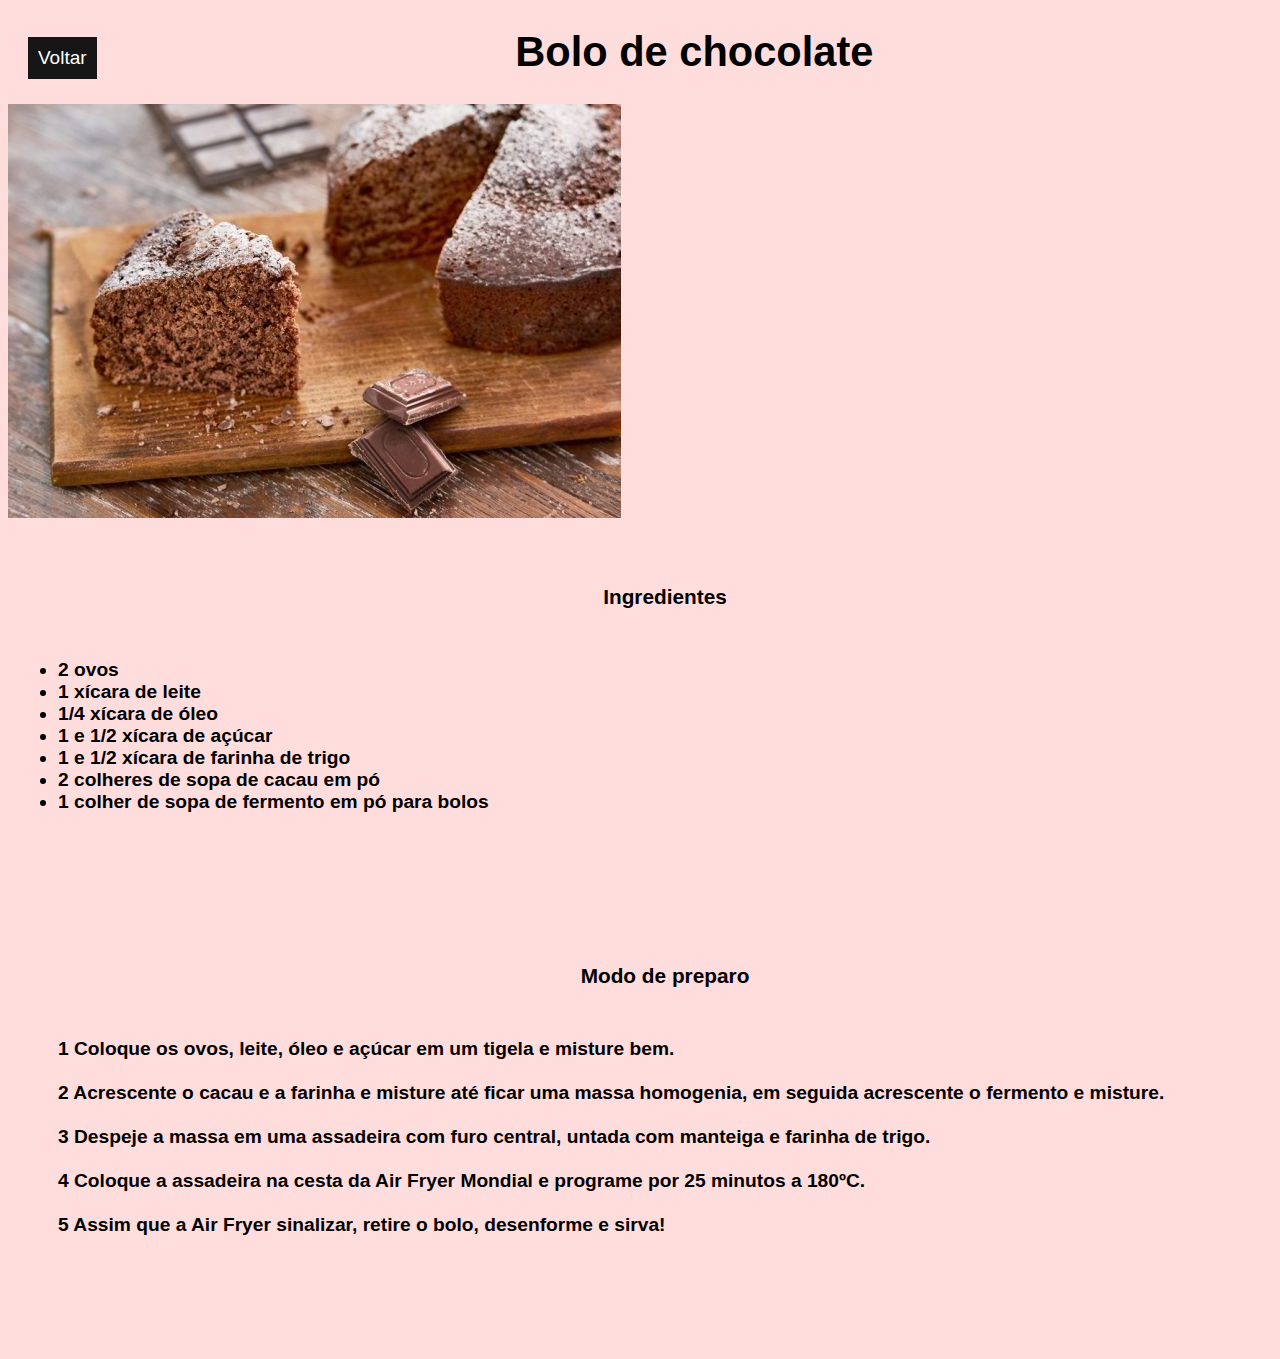
<file: bolo.html>
<!DOCTYPE html>
<html lang="en">

    <head>
        <meta charset="UTF-8">
        <title>Bolo De Chocolate</title>
        <link rel="icon" href="../img/foto do titulo.png">
        <link rel= "stylesheet" href="styles.css">
    </head>

    <body>
        <a href="../index.html"><button class="botao">Voltar</button></a>
        <div>
            <h1><strong>Bolo de chocolate</strong></h1>
            <img class="foto" src="../bolodechocolate.jpg"/>
            <h2>Ingredientes</h2>
            <h3>
               <li>2 ovos</li> 
               <li>1 xícara de leite</li> 
               <li>1/4 xícara de óleo</li> 
               <li>1 e 1/2 xícara de açúcar</li> 
               <li>1 e 1/2 xícara de farinha de trigo</li> 
               <li>2 colheres de sopa de cacau em pó</li> 
               <li>1 colher de sopa de fermento em pó para bolos</li> 
            </h3>
            <h2>Modo de preparo</h2>
            <h3>
                1
                Coloque os ovos, leite, óleo e açúcar em um tigela e misture bem.<br> <br>
                2
                Acrescente o cacau e a farinha e misture até ficar uma massa homogenia, em seguida acrescente o fermento e misture.<br> <br>
                3
                Despeje a massa em uma assadeira com furo central, untada com manteiga e farinha de trigo.<br> <br>
                4
                Coloque a assadeira na cesta da Air Fryer Mondial e programe por 25 minutos a 180ºC.<br> <br>
                5
                Assim que a Air Fryer sinalizar, retire o bolo, desenforme e sirva!<br> <br>
            </h3>
        </div>
    </body>

</html>
</file>
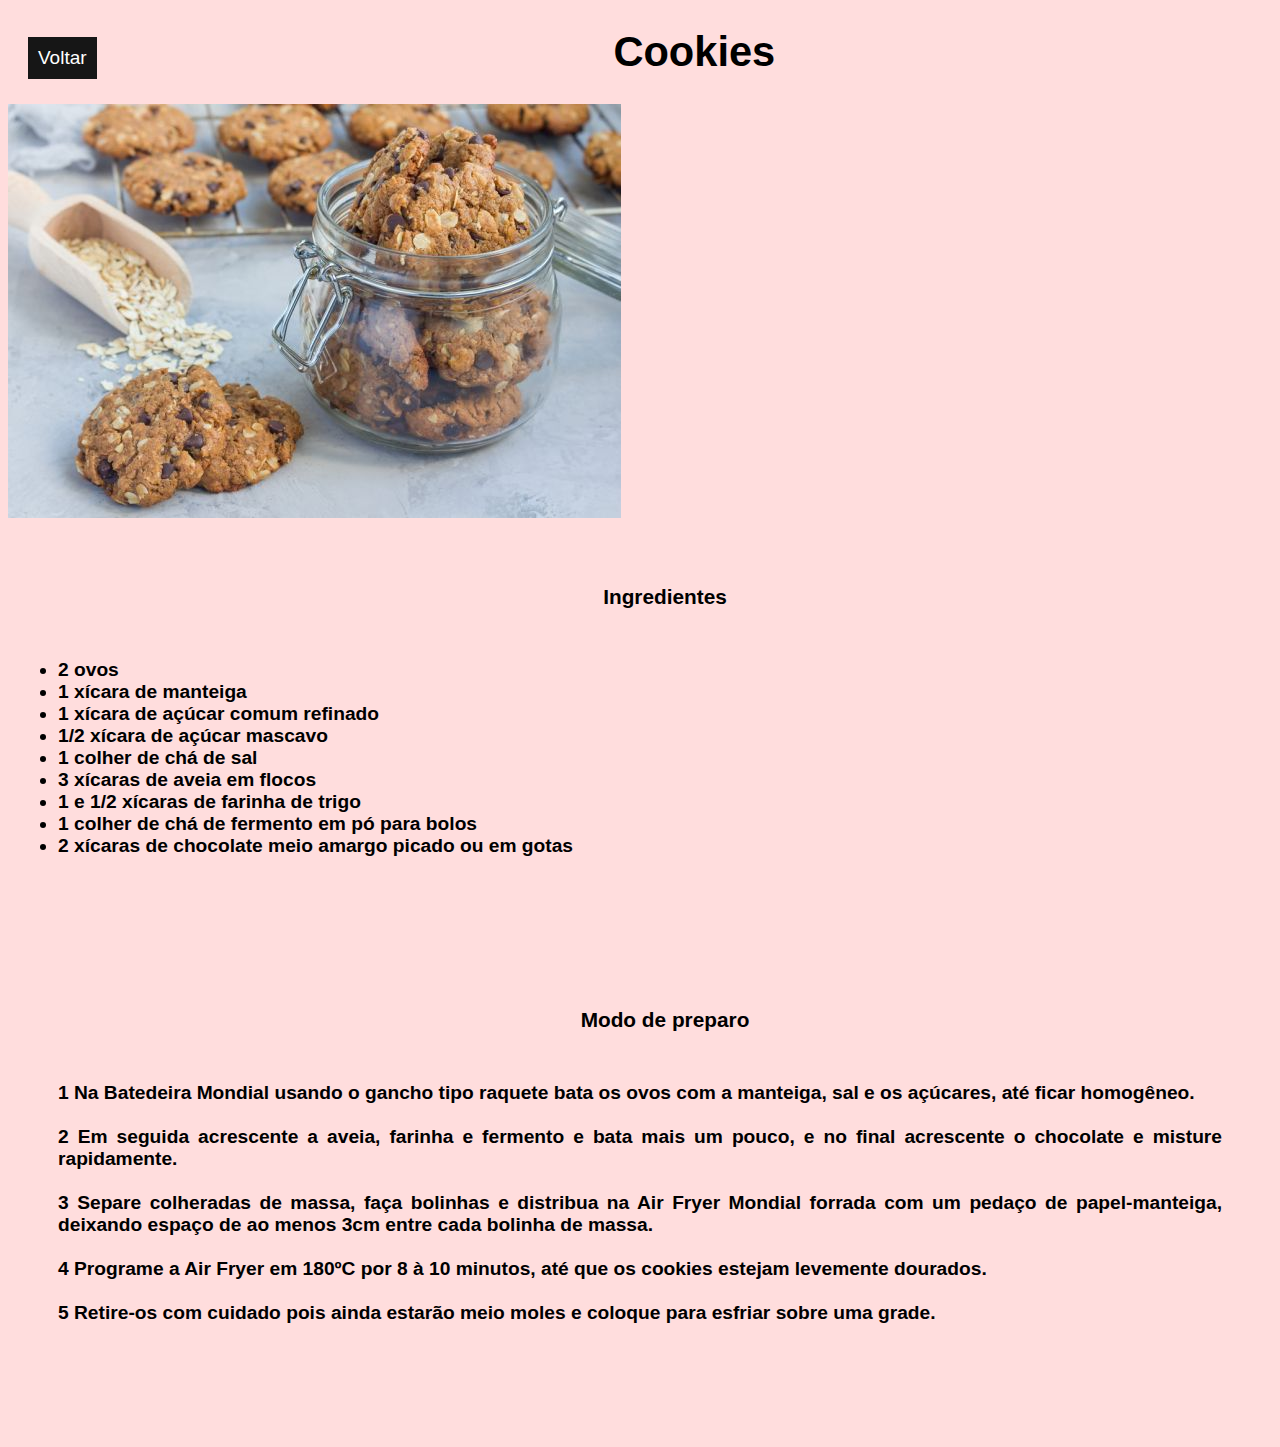
<file: cookie.html>
<!DOCTYPE html>
<html lang="en">

    <head>
        <meta charset="UTF-8">
        <link rel="icon" href="../img/foto do titulo.png">
        <link rel= "stylesheet" href="styles.css">
        <title>Cookie</title>
    </head>

    <body>
        <a href="../index.html"><button class="botao">Voltar</button></a>

        <div>
            <h1><strong>Cookies</strong></h1>
            <img class="photo" src="../cookie.jpg"/>
            <h2><strong>Ingredientes</strong></h2>
            <h3>
               <li>2 ovos</li>
               <li>1 xícara de manteiga</li>
               <li>1 xícara de açúcar comum refinado</li>
               <li>1/2 xícara de açúcar mascavo</li>
               <li>1 colher de chá de sal</li>
               <li>3 xícaras de aveia em flocos</li>
               <li>1 e 1/2 xícaras de farinha de trigo</li>
               <li>1 colher de chá de fermento em pó para bolos</li>
               <li>2 xícaras de chocolate meio amargo picado ou em gotas</li>
            </h3>
            <h2><strong>Modo de preparo</strong></h2>
            <h3>
                1
                Na Batedeira Mondial usando o gancho tipo raquete bata os ovos com a manteiga, sal e os açúcares, até ficar homogêneo.<br> <br>
                2
                Em seguida acrescente a aveia, farinha e fermento e bata mais um pouco, e no final acrescente o chocolate e misture rapidamente.<br> <br>
                3
                Separe colheradas de massa, faça bolinhas e distribua na Air Fryer Mondial forrada com um pedaço de papel-manteiga, deixando espaço de ao menos 3cm entre cada bolinha de massa.<br> <br>
                4
                Programe a Air Fryer em 180ºC por 8 à 10 minutos, até que os cookies estejam levemente dourados.<br> <br>
                5
                Retire-os com cuidado pois ainda estarão meio moles e coloque para esfriar sobre uma grade.<br> <br>
            </h3>
        </div>
    </body>

</html>
</file>
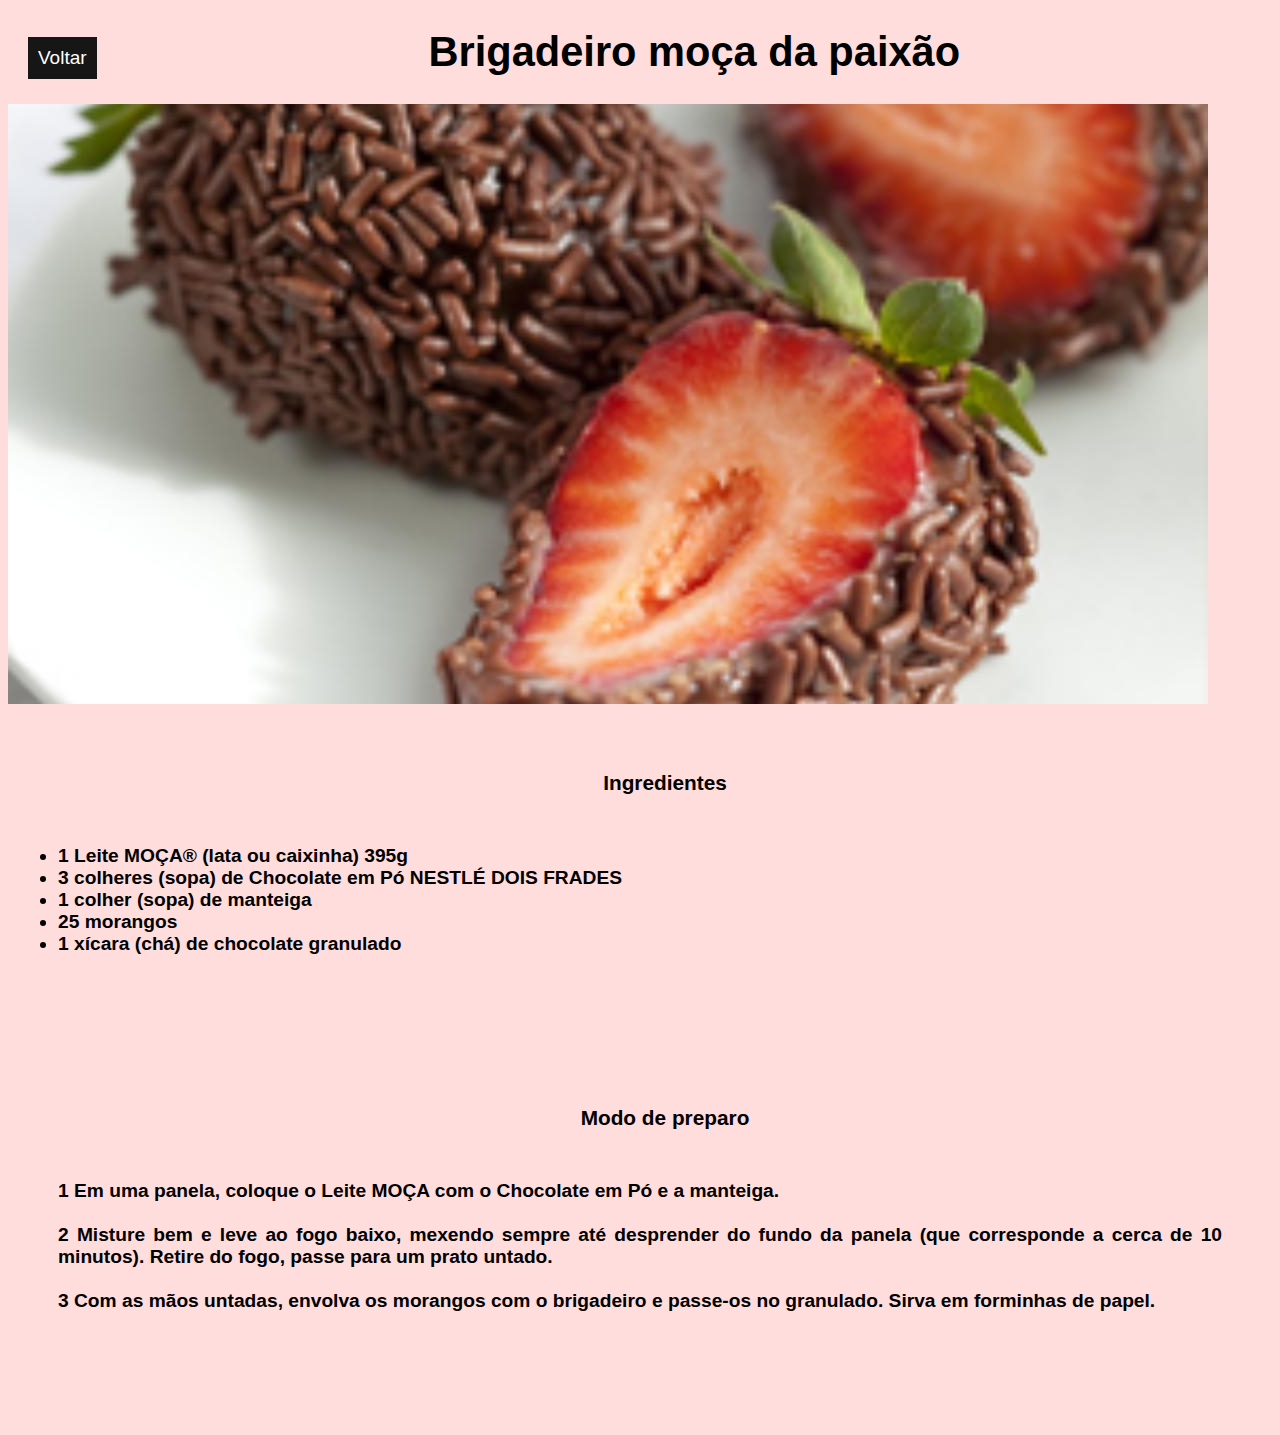
<file: morango.html>
<!DOCTYPE html>
<html lang="en">

    <head>
        <meta charset="UTF-8">
        <title>Brigadeiro moça da paixão</title>
        <link rel="icon" href="img/foto do titulo.png">
        <link rel= "stylesheet" href="styles.css">

    </head>

    <body>
        <a href="../index.html"><button class="botao">Voltar</button></a>
        <div>
            <h1><strong>Brigadeiro moça da paixão</strong></h1>
            <img class="fots" src="../morango.chocolate.jpg"/>
            <h2><strong>Ingredientes</strong></h2>
            <h3>
               <li>1 Leite MOÇA® (lata ou caixinha) 395g</li>
               <li>3 colheres (sopa) de Chocolate em Pó NESTLÉ DOIS FRADES</li>
               <li>1 colher (sopa) de manteiga</li>
               <li>25 morangos</li>
               <li>1 xícara (chá) de chocolate granulado</li>
            </h3>
            <h2><strong>Modo de preparo</strong></h2>
            <h3>
                1 Em uma panela, coloque o Leite MOÇA com o Chocolate em Pó e a manteiga.<br> <br>
                2 Misture bem e leve ao fogo baixo, mexendo sempre até desprender do fundo da panela (que corresponde a cerca de 10 minutos). Retire do fogo, passe para um prato untado.<br> <br>
                3 Com as mãos untadas, envolva os morangos com o brigadeiro e passe-os no granulado. Sirva em forminhas de papel.<br> <br>
            </h3>
        </div>

    </body>

</html>
</file>
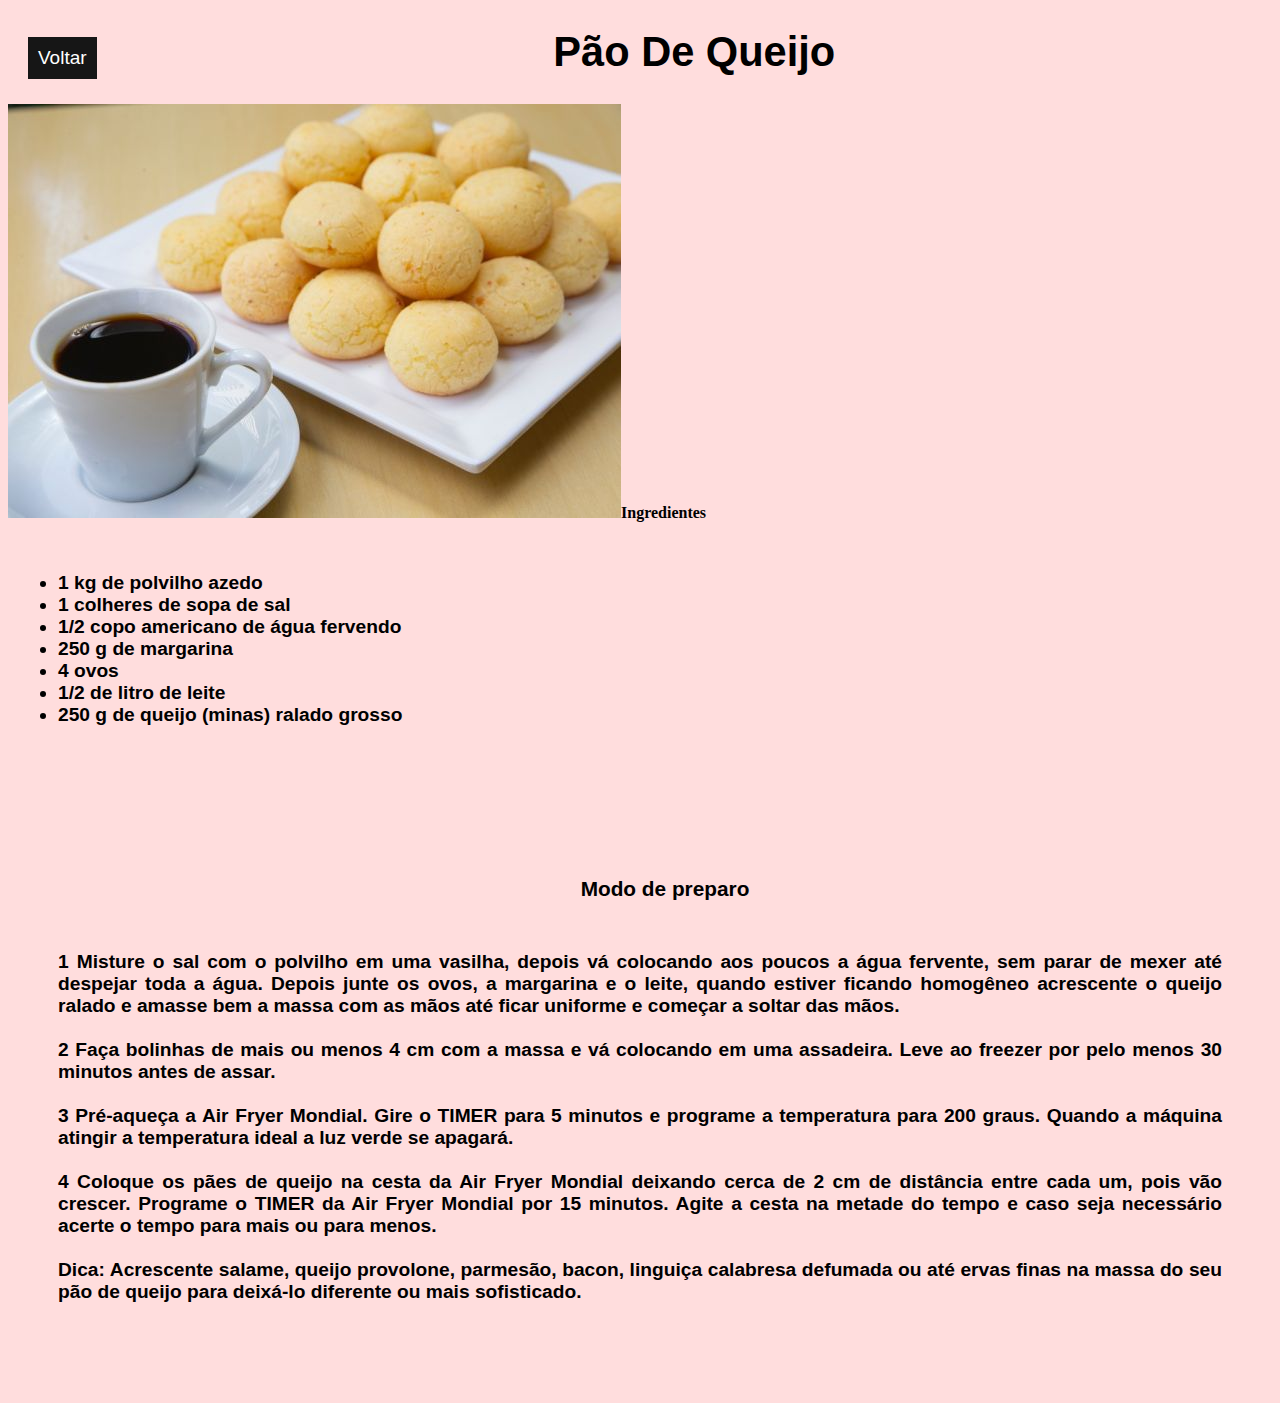
<file: paoindex.html>
<!DOCTYPE html>
<html lang="en">

    <head>
        <meta charset="UTF-8">
        <link rel="icon" href="../../img/foto do titulo.png">
        <link rel= "stylesheet" href="styles.css">
        <title>Pão de queijo</title>
    </head>

    <body>

        <a href="../index.html"><button class="botao">Voltar</button></a>

        <div class="paodequeijo">

            <h1><strong>Pão De Queijo</strong></h1>
            <img class="receitaimag" src="../paodequeijo.jpg"
            <h2><strong>Ingredientes</strong></h2>
                <h3><li>1 kg de polvilho azedo</li>
                <li>1 colheres de sopa de sal</li>
                <li>1/2 copo americano de água fervendo</li>
                <li>250 g de margarina</li>
                <li> 4 ovos</li>
                <li>1/2 de litro de leite</li>
                <li>250 g de queijo (minas) ralado grosso</li></h3>
            <h2><strong>Modo de preparo</strong></h2>
            <h3>1 Misture o sal com o polvilho em uma vasilha, depois vá colocando aos poucos a água fervente, sem parar de mexer até despejar toda a água. Depois junte os ovos, a margarina e o leite, quando estiver ficando homogêneo acrescente o queijo ralado e amasse bem a massa com as mãos até ficar uniforme e começar a soltar das mãos.<br> <br>
                2 Faça bolinhas de mais ou menos 4 cm com a massa e vá colocando em uma assadeira. Leve ao freezer por pelo menos 30 minutos antes de assar.<br> <br>
                3 Pré-aqueça a Air Fryer Mondial. Gire o TIMER para 5 minutos e programe a temperatura para 200 graus. Quando a máquina atingir a temperatura ideal a luz verde se apagará.<br> <br>
                4 Coloque os pães de queijo na cesta da Air Fryer Mondial deixando cerca de 2 cm de distância entre cada um, pois vão crescer. Programe o TIMER da Air Fryer Mondial por 15 minutos. Agite a cesta na metade do tempo e caso seja necessário acerte o tempo para mais ou para menos. <br> <br>
                Dica: Acrescente salame, queijo provolone, parmesão, bacon, linguiça calabresa defumada ou até ervas finas na massa do seu pão de queijo para deixá-lo diferente ou mais sofisticado.</h3>
                
        </div>
    </body>

</html>
</file>
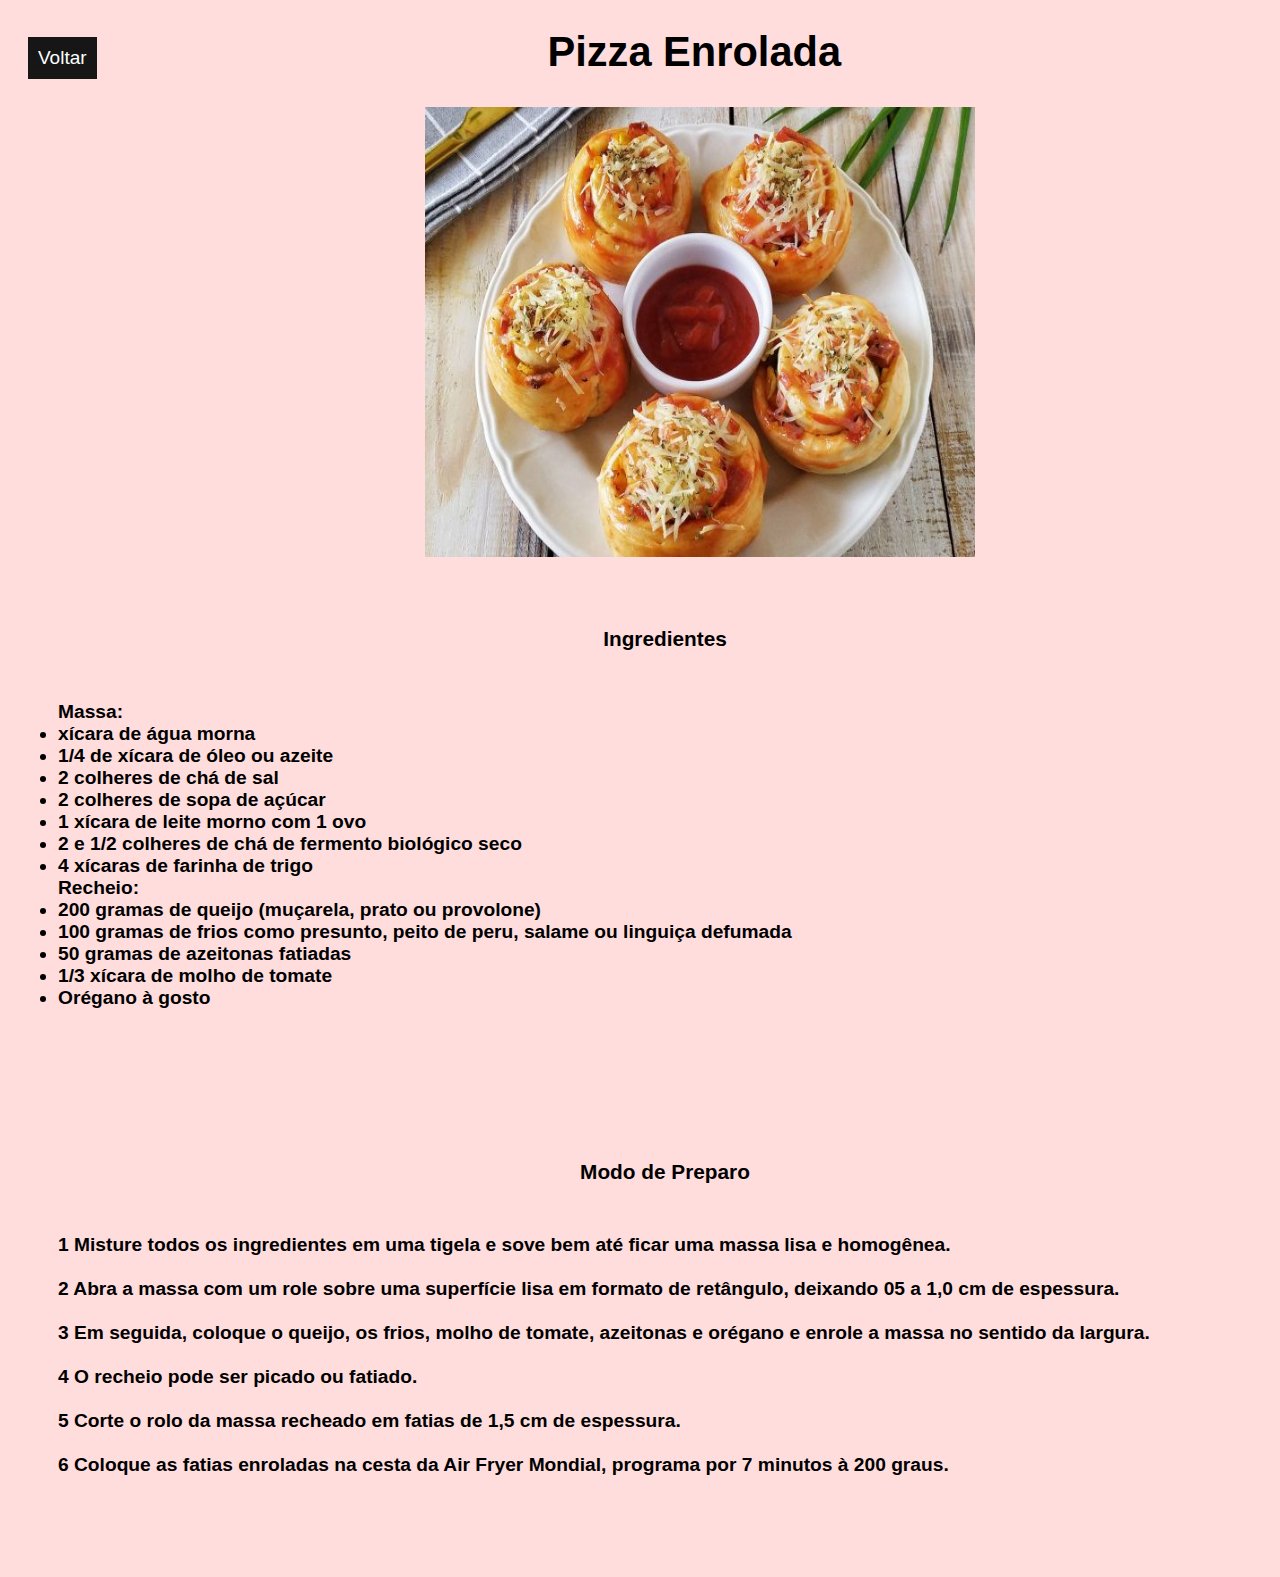
<file: pizzaindex.html>
<!DOCTYPE html>
    <html lang="en">
    <head>
        <meta charset="UTF-8">
        <title>Pizza Enrolada</title>
        <link rel= "stylesheet" href="styles.css">
        <link rel="icon" href="../../Site Final/img/foto do titulo.png">

    </head>

    <body>
        <a href="../index.html"><button class="botao">Voltar</button></a>
         
        <div class="pizza">
            <h1><strong>Pizza Enrolada</strong></h1>
            <img class="img" src="../pizza.jpg"/>
            <h2><strong>Ingredientes</strong></h2>
            <h3><strong>Massa:</strong>
                <li>xícara de água morna</li>
                <li>1/4 de xícara de óleo ou azeite</li>
                <li>2 colheres de chá de sal</li>
                <li>2 colheres de sopa de açúcar</li>
                <li>1 xícara de leite morno com 1 ovo</li>
                <li>2 e 1/2 colheres de chá de fermento biológico seco</li>
                <li>4 xícaras de farinha de trigo</li>
                <strong>Recheio:</strong>
                <li> 200 gramas de queijo (muçarela, prato ou provolone)</li>
                <li>100 gramas de frios como presunto, peito de peru, salame ou linguiça defumada</li>
                <li>50 gramas de azeitonas fatiadas</li>
                <li>1/3 xícara de molho de tomate</li>
                <li>Orégano à gosto</li></h3>
            <h2>Modo de Preparo</h2>
            <h3>1
                Misture todos os ingredientes em uma tigela e sove bem até ficar uma massa lisa e homogênea.<br> <br>
                2
                Abra a massa com um role sobre uma superfície lisa em formato de retângulo, deixando 05 a 1,0 cm de espessura.<br> <br>
                3
                Em seguida, coloque o queijo, os frios, molho de tomate, azeitonas e orégano e enrole a massa no sentido da largura.<br> <br>
                4
                O recheio pode ser picado ou fatiado.<br> <br>
                5
                Corte o rolo da massa recheado em fatias de 1,5 cm de espessura.<br> <br>
                6
                Coloque as fatias enroladas na cesta da Air Fryer Mondial, programa por 7 minutos à 200 graus.</h3>
        
        </div>
    </body>

</html>
</file>
<file: styles.css>
.botao{
    background-color: #161616;
    color: #ffffff;
    padding: 10px;
    font-size: 19px;
    font-family: Arial, Helvetica, sans-serif;
    border: none;
    margin-top: 9px;
    float: left;
    margin-right: 20px;
    margin-left: 20px;
    cursor: pointer;
}

body{
    background-color: rgb(255, 221, 221);

}
.img{
    height: 450px;
    width: 550px;
    padding: 3px;
    margin-left: 5%;
    padding-left: 28%;
    margin-right: 1%;
}

h1{
    font-family: Arial, Helvetica, sans-serif;
    font-size: 260%;
    justify-content: center;
    text-align: center;
}

h3{
    font-family: 'Trebuchet MS', 'Lucida Sans Unicode', 'Lucida Grande', 'Lucida Sans', Arial, sans-serif;
    margin-top: 1%;
    margin: 50px;
    color: black;
    font-size: 120%;
    text-align: justify;
    padding-bottom: 4%;
    
}

h2{
    font-family: 'Trebuchet MS', 'Lucida Sans Unicode', 'Lucida Grande', 'Lucida Sans', Arial, sans-serif;
    margin-top: 1%;
    margin-left: 50px;
    color: black;
    font-size: 130%;
    text-align: justify;
    text-align: center;
    padding-top: 4%;

}
</file>
